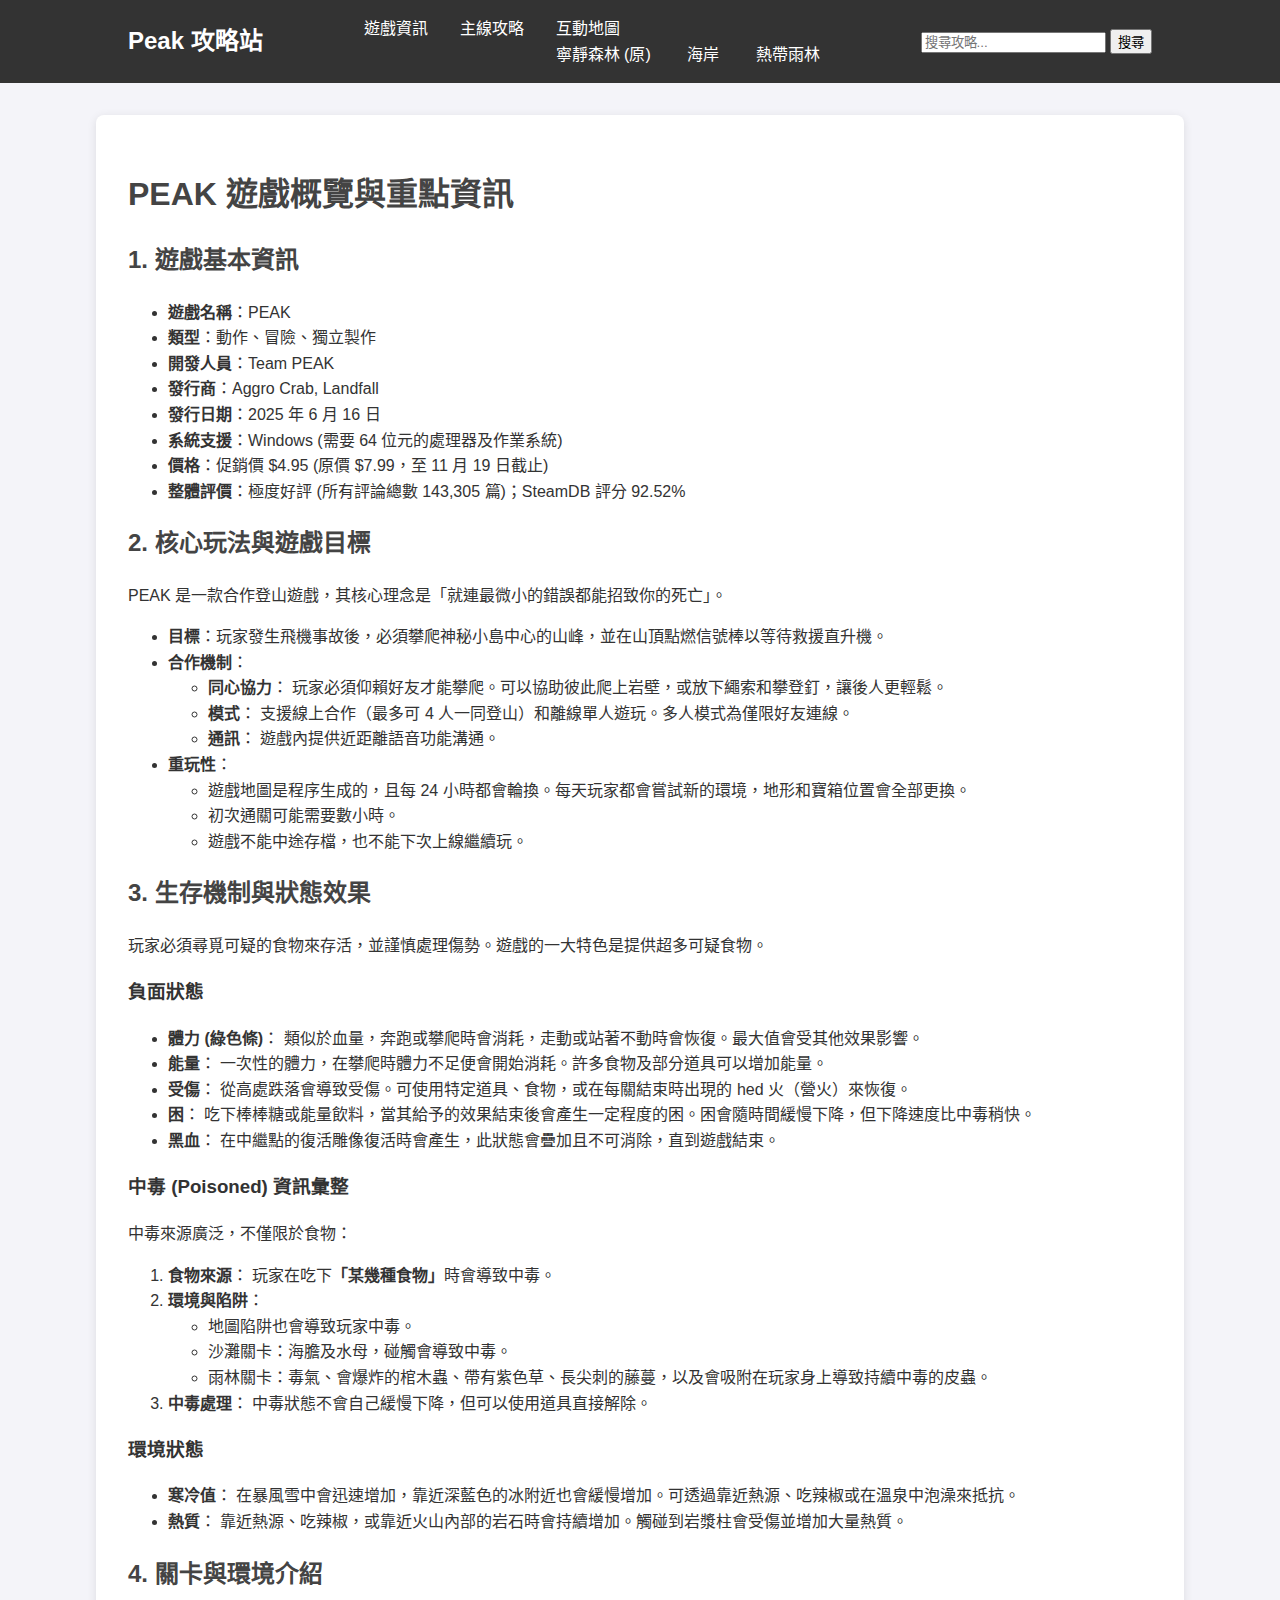
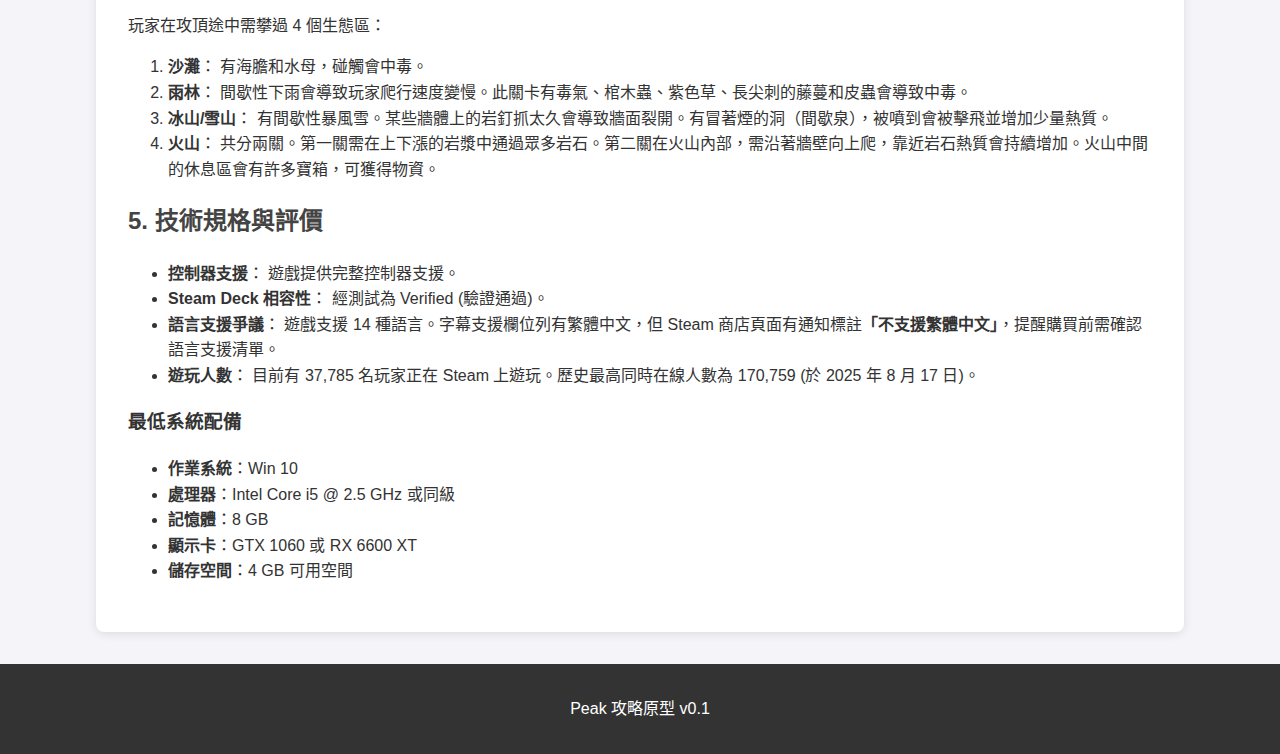
<file: src/main/resources/static/game/index.html>
<!DOCTYPE html>
<html lang="zh-TW">
<head>
    <meta charset="UTF-8">
    <meta name="viewport" content="width=device-width, initial-scale=1.0">
    <title>Peak 遊戲攻略 - 遊戲資訊</title>
    <link rel="stylesheet" href="style.css">
</head>
<body>
    <header>
        <nav class="navbar">
            <a href="index.html" class="nav-brand">Peak 攻略站</a>
            <ul class="nav-links">
                <li><a href="index.html">遊戲資訊</a></li>
                <li><a href="main-quest.html">主線攻略</a></li>
                <li class="dropdown">
                    <a href="map.html" class="dropbtn">互動地圖 <i class="arrow down"></i></a>
                    <div class="dropdown-content">
                        <a href="map.html">寧靜森林 (原)</a>
                        <a href="map-shore.html">海岸</a>
                        <a href="map-tropics.html">熱帶雨林</a>
                    </div>
                </li>
            </ul>
            <form class="search-form">
                <input type="search" name="query" placeholder="搜尋攻略..." aria-label="搜尋攻略">
                <button type="submit">搜尋</button>
            </form>
        </nav>
    </header>

    <main class="container">
        <div class="game-overview">
            <h1>PEAK 遊戲概覽與重點資訊</h1>

            <h2>1. 遊戲基本資訊</h2>
            <ul>
                <li><strong>遊戲名稱</strong>：PEAK</li>
                <li><strong>類型</strong>：動作、冒險、獨立製作</li>
                <li><strong>開發人員</strong>：Team PEAK</li>
                <li><strong>發行商</strong>：Aggro Crab, Landfall</li>
                <li><strong>發行日期</strong>：2025 年 6 月 16 日</li>
                <li><strong>系統支援</strong>：Windows (需要 64 位元的處理器及作業系統)</li>
                <li><strong>價格</strong>：促銷價 $4.95 (原價 $7.99，至 11 月 19 日截止)</li>
                <li><strong>整體評價</strong>：極度好評 (所有評論總數 143,305 篇)；SteamDB 評分 92.52%</li>
            </ul>

            <h2>2. 核心玩法與遊戲目標</h2>
            <p>PEAK 是一款合作登山遊戲，其核心理念是「就連最微小的錯誤都能招致你的死亡」。</p>
            <ul>
                <li><strong>目標</strong>：玩家發生飛機事故後，必須攀爬神秘小島中心的山峰，並在山頂點燃信號棒以等待救援直升機。</li>
                <li><strong>合作機制</strong>：
                    <ul>
                        <li><strong>同心協力</strong>： 玩家必須仰賴好友才能攀爬。可以協助彼此爬上岩壁，或放下繩索和攀登釘，讓後人更輕鬆。</li>
                        <li><strong>模式</strong>： 支援線上合作（最多可 4 人一同登山）和離線單人遊玩。多人模式為僅限好友連線。</li>
                        <li><strong>通訊</strong>： 遊戲內提供近距離語音功能溝通。</li>
                    </ul>
                </li>
                <li><strong>重玩性</strong>：
                    <ul>
                        <li>遊戲地圖是程序生成的，且每 24 小時都會輪換。每天玩家都會嘗試新的環境，地形和寶箱位置會全部更換。</li>
                        <li>初次通關可能需要數小時。</li>
                        <li>遊戲不能中途存檔，也不能下次上線繼續玩。</li>
                    </ul>
                </li>
            </ul>

            <h2>3. 生存機制與狀態效果</h2>
            <p>玩家必須尋覓可疑的食物來存活，並謹慎處理傷勢。遊戲的一大特色是提供超多可疑食物。</p>
            <h3>負面狀態</h3>
            <ul>
                <li><strong>體力 (綠色條)</strong>： 類似於血量，奔跑或攀爬時會消耗，走動或站著不動時會恢復。最大值會受其他效果影響。</li>
                <li><strong>能量</strong>： 一次性的體力，在攀爬時體力不足便會開始消耗。許多食物及部分道具可以增加能量。</li>
                <li><strong>受傷</strong>： 從高處跌落會導致受傷。可使用特定道具、食物，或在每關結束時出現的 hed 火（營火）來恢復。</li>
                <li><strong>困</strong>： 吃下棒棒糖或能量飲料，當其給予的效果結束後會產生一定程度的困。困會隨時間緩慢下降，但下降速度比中毒稍快。</li>
                <li><strong>黑血</strong>： 在中繼點的復活雕像復活時會產生，此狀態會疊加且不可消除，直到遊戲結束。</li>
            </ul>
            <h3>中毒 (Poisoned) 資訊彙整</h3>
            <p>中毒來源廣泛，不僅限於食物：</p>
            <ol>
                <li><strong>食物來源</strong>： 玩家在吃下<strong>「某幾種食物」</strong>時會導致中毒。</li>
                <li><strong>環境與陷阱</strong>：
                    <ul>
                        <li>地圖陷阱也會導致玩家中毒。</li>
                        <li>沙灘關卡：海膽及水母，碰觸會導致中毒。</li>
                        <li>雨林關卡：毒氣、會爆炸的棺木蟲、帶有紫色草、長尖刺的藤蔓，以及會吸附在玩家身上導致持續中毒的皮蟲。</li>
                    </ul>
                </li>
                <li><strong>中毒處理</strong>： 中毒狀態不會自己緩慢下降，但可以使用道具直接解除。</li>
            </ol>
            <h3>環境狀態</h3>
            <ul>
                <li><strong>寒冷值</strong>： 在暴風雪中會迅速增加，靠近深藍色的冰附近也會緩慢增加。可透過靠近熱源、吃辣椒或在溫泉中泡澡來抵抗。</li>
                <li><strong>熱質</strong>： 靠近熱源、吃辣椒，或靠近火山內部的岩石時會持續增加。觸碰到岩漿柱會受傷並增加大量熱質。</li>
            </ul>

            <h2>4. 關卡與環境介紹</h2>
            <p>玩家在攻頂途中需攀過 4 個生態區：</p>
            <ol>
                <li><strong>沙灘</strong>： 有海膽和水母，碰觸會中毒。</li>
                <li><strong>雨林</strong>： 間歇性下雨會導致玩家爬行速度變慢。此關卡有毒氣、棺木蟲、紫色草、長尖刺的藤蔓和皮蟲會導致中毒。</li>
                <li><strong>冰山/雪山</strong>： 有間歇性暴風雪。某些牆體上的岩釘抓太久會導致牆面裂開。有冒著煙的洞（間歇泉），被噴到會被擊飛並增加少量熱質。</li>
                <li><strong>火山</strong>： 共分兩關。第一關需在上下漲的岩漿中通過眾多岩石。第二關在火山內部，需沿著牆壁向上爬，靠近岩石熱質會持續增加。火山中間的休息區會有許多寶箱，可獲得物資。</li>
            </ol>

            <h2>5. 技術規格與評價</h2>
            <ul>
                <li><strong>控制器支援</strong>： 遊戲提供完整控制器支援。</li>
                <li><strong>Steam Deck 相容性</strong>： 經測試為 Verified (驗證通過)。</li>
                <li><strong>語言支援爭議</strong>： 遊戲支援 14 種語言。字幕支援欄位列有繁體中文，但 Steam 商店頁面有通知標註<strong>「不支援繁體中文」</strong>，提醒購買前需確認語言支援清單。</li>
                <li><strong>遊玩人數</strong>： 目前有 37,785 名玩家正在 Steam 上遊玩。歷史最高同時在線人數為 170,759 (於 2025 年 8 月 17 日)。</li>
            </ul>
            <h3>最低系統配備</h3>
            <ul>
                <li><strong>作業系統</strong>：Win 10</li>
                <li><strong>處理器</strong>：Intel Core i5 @ 2.5 GHz 或同級</li>
                <li><strong>記憶體</strong>：8 GB</li>
                <li><strong>顯示卡</strong>：GTX 1060 或 RX 6600 XT</li>
                <li><strong>儲存空間</strong>：4 GB 可用空間</li>
            </ul>
        </div>
    </main>

    <footer>
        <p>Peak 攻略原型 v0.1</p>
    </footer>
    <script src="search.js"></script>
</body>
</html>
</file>
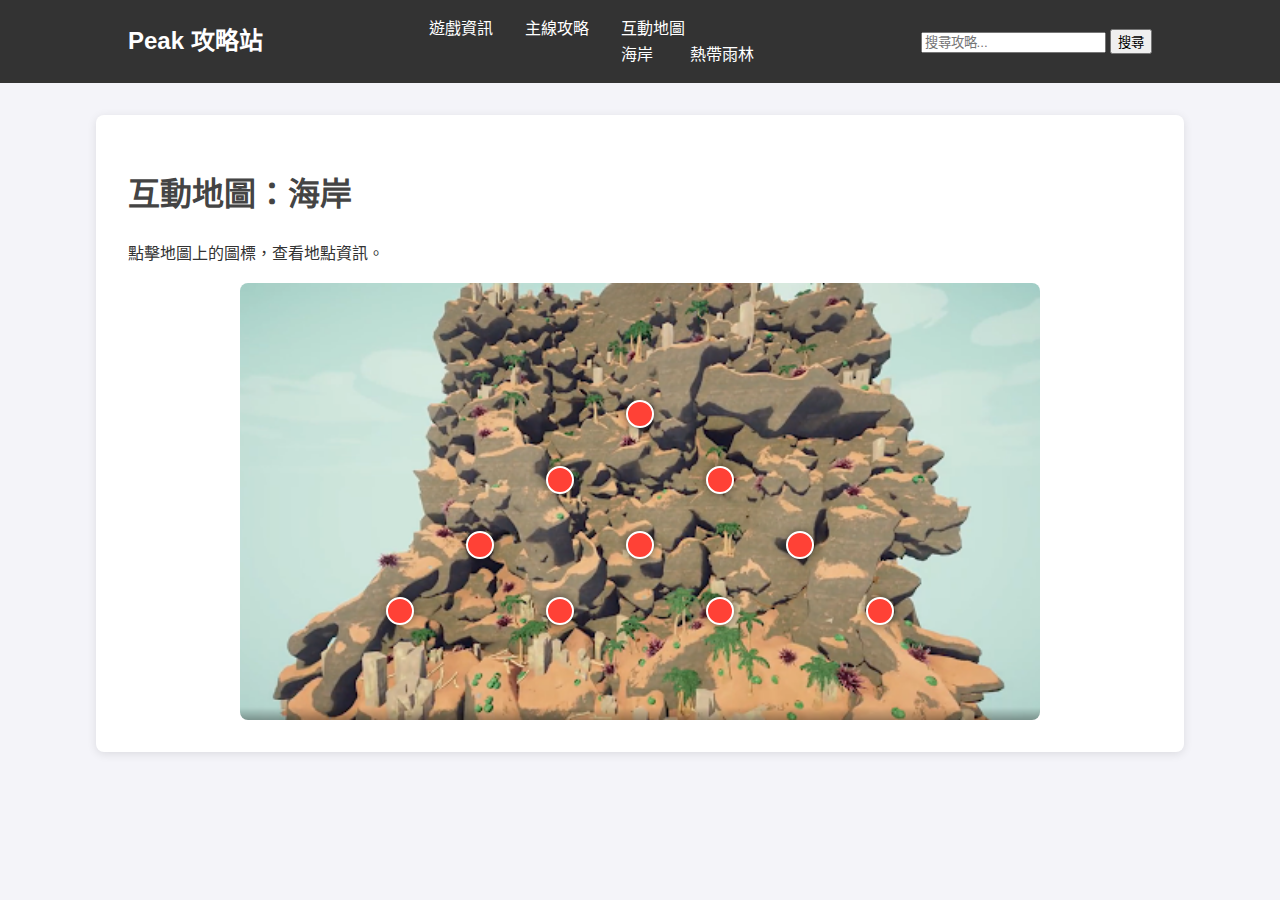
<file: src/main/resources/static/game/map-shore.html>
<!DOCTYPE html>
<html lang="zh-TW">
<head>
    <meta charset="UTF-8">
    <meta name="viewport" content="width=device-width, initial-scale=1.0">
    <title>Peak 遊戲攻略 - 互動地圖 - 海岸</title>
    <link rel="stylesheet" href="style.css">
</head>
<body>
    <header>
        <nav class="navbar">
            <a href="index.html" class="nav-brand">Peak 攻略站</a>
            <ul class="nav-links">
                <li><a href="index.html">遊戲資訊</a></li>
                <li><a href="main-quest.html">主線攻略</a></li>
                <li class="dropdown">
                    <a href="map-shore.html" class="dropbtn">互動地圖 <i class="arrow down"></i></a>
                    <div class="dropdown-content">
                        <a href="map-shore.html">海岸</a>
                        <a href="map-tropics.html">熱帶雨林</a>
                    </div>
                </li>
            </ul>
            <form class="search-form">
                <input type="search" name="query" placeholder="搜尋攻略..." aria-label="搜尋攻略">
                <button type="submit">搜尋</button>
            </form>
        </nav>
    </header>

    <main class="container">
        <h1>互動地圖：海岸</h1>
        <p>點擊地圖上的圖標，查看地點資訊。</p>
        
        <div id="map-container">
            <img src="images/海岸.png" alt="海岸地圖" id="map-image">
            <!-- Markers will be positioned by CSS -->
            <div class="map-marker" data-marker-id="1" style="left: 50%; top: 30%;"></div>
            <div class="map-marker" data-marker-id="2" style="left: 40%; top: 45%;"></div>
            <div class="map-marker" data-marker-id="3" style="left: 60%; top: 45%;"></div>
            <div class="map-marker" data-marker-id="4" style="left: 30%; top: 60%;"></div>
            <div class="map-marker" data-marker-id="5" style="left: 50%; top: 60%;"></div>
            <div class="map-marker" data-marker-id="6" style="left: 70%; top: 60%;"></div>
            <div class="map-marker" data-marker-id="7" style="left: 20%; top: 75%;"></div>
            <div class="map-marker" data-marker-id="8" style="left: 40%; top: 75%;"></div>
            <div class="map-marker" data-marker-id="9" style="left: 60%; top: 75%;"></div>
            <div class="map-marker" data-marker-id="10" style="left: 80%; top: 75%;"></div>
        </div>
    </main>

    <!-- Modal Structure -->
    <div id="info-modal" class="modal">
        <div class="modal-content">
            <span class="close-button">&times;</span>
            <h2 id="modal-title">地點資訊</h2>
            <p id="modal-text">這裡是地點的詳細說明。</p>
        </div>
    </main>

    <footer>
        <p>Peak 攻略原型 v0.1</p>
    </footer>

    <script src="search.js"></script>
    <script src="map-shore.js"></script>
</body>
</html>
</file>
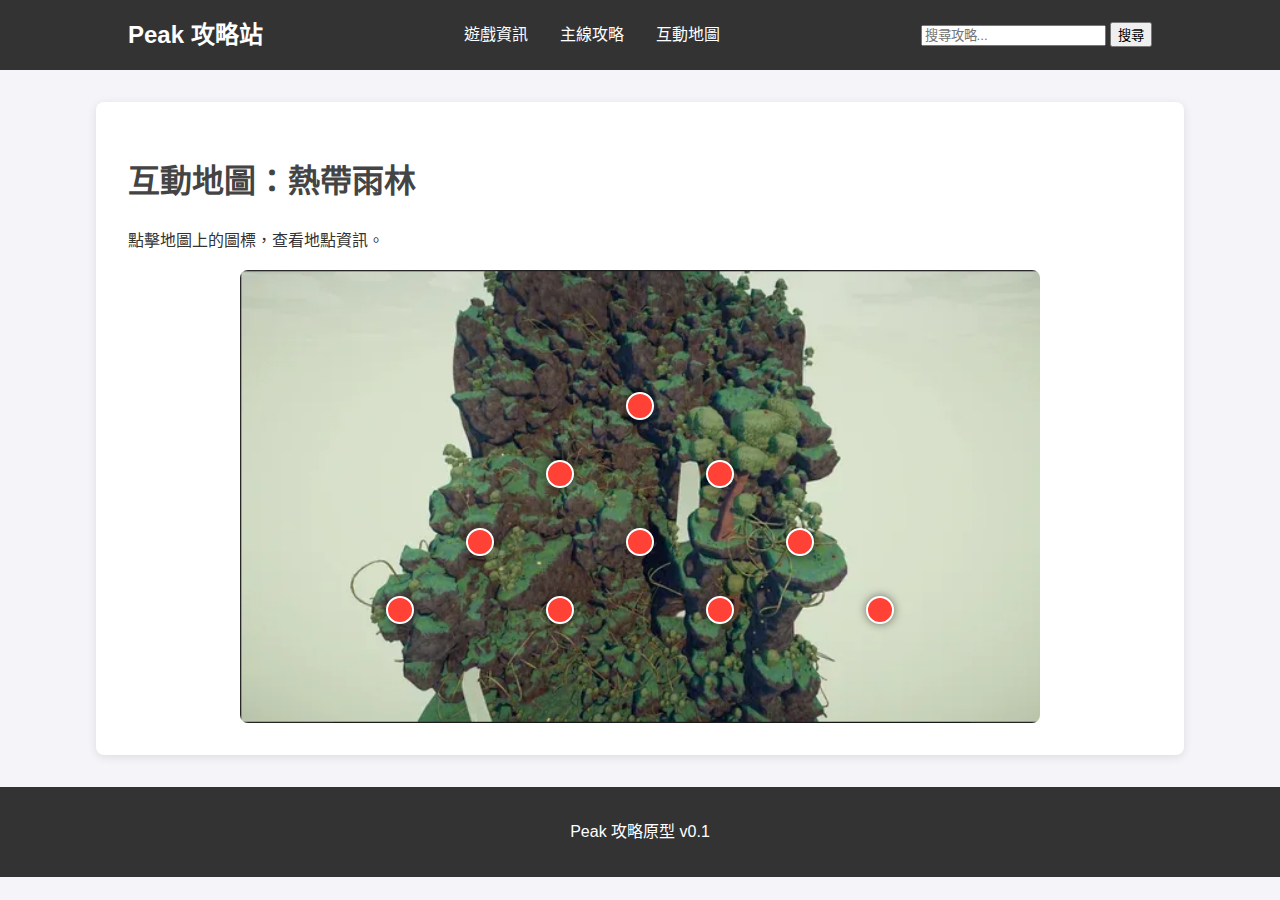
<file: src/main/resources/static/game/map-tropics.html>
<!DOCTYPE html>
<html lang="zh-TW">
<head>
    <meta charset="UTF-8">
    <meta name="viewport" content="width=device-width, initial-scale=1.0">
    <title>Peak 遊戲攻略 - 互動地圖 - 熱帶雨林</title>
    <link rel="stylesheet" href="style.css">
</head>
<body>
    <header>
        <nav class="navbar">
            <a href="index.html" class="nav-brand">Peak 攻略站</a>
            <ul class="nav-links">
                <li><a href="index.html">遊戲資訊</a></li>
                <li><a href="main-quest.html">主線攻略</a></li>
                <li><a href="map.html">互動地圖</a></li>
            </ul>
            <form class="search-form">
                <input type="search" name="query" placeholder="搜尋攻略..." aria-label="搜尋攻略">
                <button type="submit">搜尋</button>
            </form>
        </nav>
    </header>

    <main class="container">
        <h1>互動地圖：熱帶雨林</h1>
        <p>點擊地圖上的圖標，查看地點資訊。</p>
        
        <div id="map-container">
            <img src="images/熱帶.png" alt="熱帶雨林地圖" id="map-image">
            <!-- Markers will be positioned by CSS -->
            <div class="map-marker" data-marker-id="1" style="left: 50%; top: 30%;"></div>
            <div class="map-marker" data-marker-id="2" style="left: 40%; top: 45%;"></div>
            <div class="map-marker" data-marker-id="3" style="left: 60%; top: 45%;"></div>
            <div class="map-marker" data-marker-id="4" style="left: 30%; top: 60%;"></div>
            <div class="map-marker" data-marker-id="5" style="left: 50%; top: 60%;"></div>
            <div class="map-marker" data-marker-id="6" style="left: 70%; top: 60%;"></div>
            <div class="map-marker" data-marker-id="7" style="left: 20%; top: 75%;"></div>
            <div class="map-marker" data-marker-id="8" style="left: 40%; top: 75%;"></div>
            <div class="map-marker" data-marker-id="9" style="left: 60%; top: 75%;"></div>
            <div class="map-marker" data-marker-id="10" style="left: 80%; top: 75%;"></div>
        </div>
    </main>

    <!-- Modal Structure -->
    <div id="info-modal" class="modal">
        <div class="modal-content">
            <span class="close-button">&times;</span>
            <h2 id="modal-title">地點資訊</h2>
            <p id="modal-text">這裡是地點的詳細說明。</p>
        </div>
    </div>

    <footer>
        <p>Peak 攻略原型 v0.1</p>
    </footer>

    <script src="search.js"></script>
    <script src="map-tropics.js"></script>
</body>
</html>
</file>
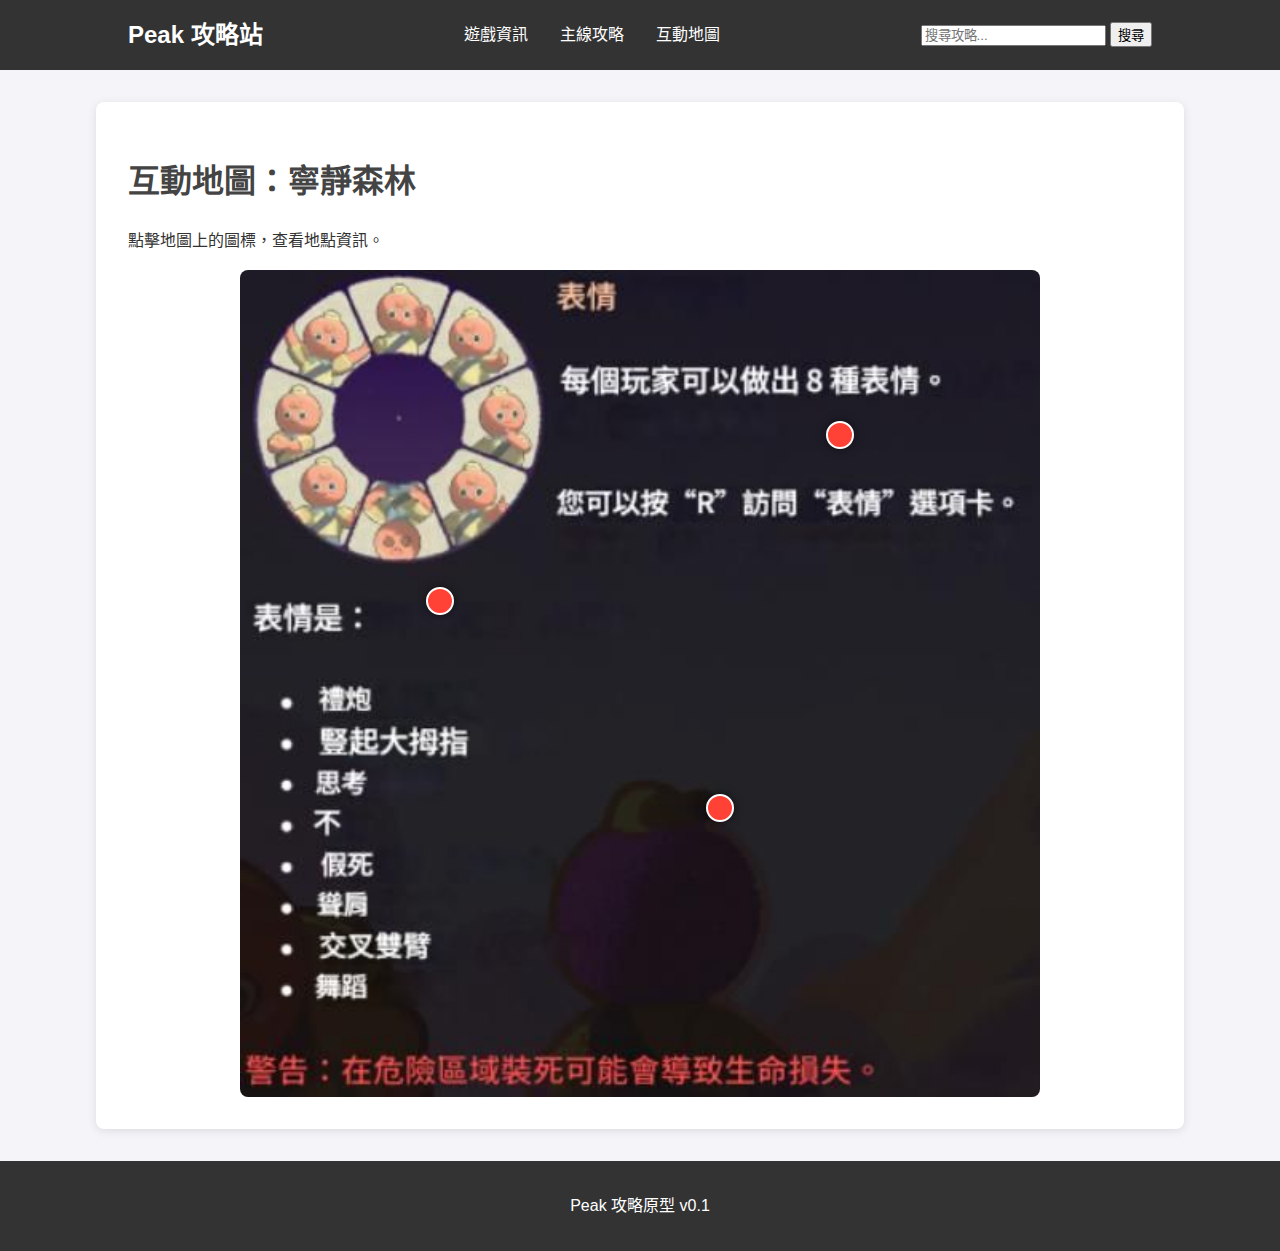
<file: src/main/resources/static/game/map.html>
<!DOCTYPE html>
<html lang="zh-TW">
<head>
    <meta charset="UTF-8">
    <meta name="viewport" content="width=device-width, initial-scale=1.0">
    <title>Peak 遊戲攻略 - 互動地圖</title>
    <link rel="stylesheet" href="style.css">
</head>
<body>
    <header>
        <nav class="navbar">
            <a href="index.html" class="nav-brand">Peak 攻略站</a>
            <ul class="nav-links">
                <li><a href="index.html">遊戲資訊</a></li>
                <li><a href="main-quest.html">主線攻略</a></li>
                <li><a href="map.html">互動地圖</a></li>
            </ul>
            <form class="search-form">
                <input type="search" name="query" placeholder="搜尋攻略..." aria-label="搜尋攻略">
                <button type="submit">搜尋</button>
            </form>
        </nav>
    </header>

    <main class="container">
        <h1>互動地圖：寧靜森林</h1>
        <p>點擊地圖上的圖標，查看地點資訊。</p>
        
        <div id="map-container">
            <img src="images/map.jpg" alt="寧靜森林地圖" id="map-image">
            <!-- Markers will be positioned by CSS -->
            <div class="map-marker" data-marker-id="1" style="left: 25%; top: 40%;"></div>
            <div class="map-marker" data-marker-id="2" style="left: 60%; top: 65%;"></div>
            <div class="map-marker" data-marker-id="3" style="left: 75%; top: 20%;"></div>
        </div>
    </main>

    <!-- Modal Structure -->
    <div id="info-modal" class="modal">
        <div class="modal-content">
            <span class="close-button">&times;</span>
            <h2 id="modal-title">地點資訊</h2>
            <p id="modal-text">這裡是地點的詳細說明。</p>
        </div>
    </div>

    <footer>
        <p>Peak 攻略原型 v0.1</p>
    </footer>

    <script src="search.js"></script>
    <script src="map.js"></script>
</body>
</html>
</file>
<file: src/main/resources/static/game/style.css>
/* General Body Styles */
body {
    font-family: -apple-system, BlinkMacSystemFont, 'Segoe UI', Roboto, 'Helvetica Neue', Arial, sans-serif;
    margin: 0;
    background-color: #f4f4f9;
    color: #333;
    line-height: 1.6;
}

.container {
    width: 80%;
    margin: 2rem auto;
    padding: 2rem;
    background-color: #fff;
    box-shadow: 0 2px 10px rgba(0,0,0,0.1);
    border-radius: 8px;
}

/* Header and Navigation */
.navbar {
    display: flex;
    justify-content: space-between;
    align-items: center;
    background-color: #333;
    padding: 1rem 10%;
}

.nav-brand {
    color: #fff;
    font-weight: bold;
    font-size: 1.5rem;
    text-decoration: none;
}

.nav-links {
    list-style: none;
    display: flex;
    margin: 0;
    padding: 0;
}

.nav-links li a {
    color: #fff;
    text-decoration: none;
    padding: 0.5rem 1rem;
    transition: background-color 0.3s;
}

.nav-links li a:hover {
    background-color: #555;
    border-radius: 4px;
}

/* Main Content */
h1, h2 {
    color: #444;
}

.guide-image {
    max-width: 100%;
    height: auto;
    margin: 1rem 0;
    border-radius: 8px;
}

/* Map specific styles */
#map-container {
    position: relative;
    width: 100%;
    max-width: 800px; /* Or the actual width of your map image */
    margin: auto;
}

#map-image {
    width: 100%;
    display: block;
    border-radius: 8px;
}

.map-marker {
    position: absolute;
    width: 24px;
    height: 24px;
    background-color: #ff4136;
    border-radius: 50%;
    border: 2px solid #fff;
    cursor: pointer;
    transform: translate(-50%, -50%);
    transition: transform 0.2s;
    box-shadow: 0 0 10px rgba(0,0,0,0.5);
}

.map-marker:hover {
    transform: translate(-50%, -50%) scale(1.2);
}

/* Modal Styles */
.modal {
    display: none; /* Hidden by default */
    position: fixed;
    z-index: 1000;
    left: 0;
    top: 0;
    width: 100%;
    height: 100%;
    background-color: rgba(0,0,0,0.5);
    justify-content: center;
    align-items: center;
}

.modal-content {
    background-color: #fff;
    padding: 2rem;
    border-radius: 8px;
    width: 90%;
    max-width: 500px;
    position: relative;
    animation: fadeIn 0.3s;
}

@keyframes fadeIn {
    from { opacity: 0; transform: scale(0.9); }
    to { opacity: 1; transform: scale(1); }
}

.close-button {
    position: absolute;
    top: 1rem;
    right: 1rem;
    font-size: 1.5rem;
    font-weight: bold;
    cursor: pointer;
}

/* Footer */
footer {
    text-align: center;
    padding: 1rem;
    margin-top: 2rem;
    background-color: #333;
    color: #fff;
}
</file>
